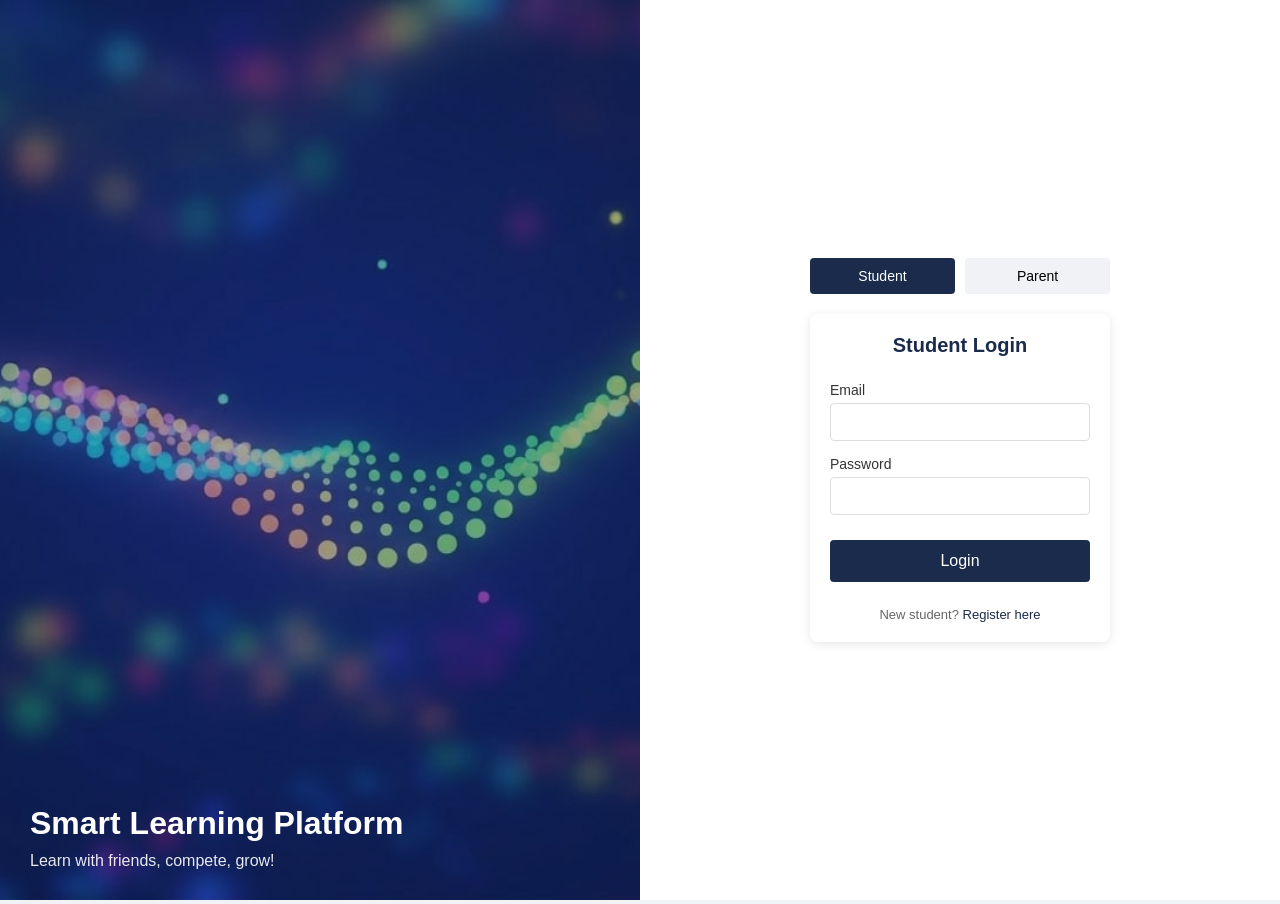
<file: index.html>
<!DOCTYPE html>
<html>
<head>
    <title>Learning Platform</title>
    <link rel="stylesheet" href="style.css">
</head>
<body>

<div class="main-container">
    <div class="left-panel">
        <img src="image/WhatsApp Image 2026-03-03 at 8.42.11 PM.jpeg" alt="Background">
        <div class="left-content">
            <h2>Smart Learning Platform</h2>
            <p>Learn with friends, compete, grow!</p>
        </div>
    </div>
    
    <div class="right-panel">
        <div class="login-tabs">
            <button class="tab-btn active" onclick="showTab('student')">Student</button>
            <button class="tab-btn" onclick="showTab('parent')">Parent</button>
        </div>
        
        <!-- Student Login -->
        <div id="student-login" class="login-form">
            <h2>Student Login</h2>
            <form id="studentLoginForm">
                <div class="input-row">
                    <label>Email</label>
                    <input type="email" id="student-email" required>
                </div>
                <div class="input-row">
                    <label>Password</label>
                    <input type="password" id="student-password" required>
                </div>
                <button type="submit">Login</button>
                <p class="link-text">New student? <a href="#" onclick="showRegister()">Register here</a></p>
            </form>
        </div>
        
        <!-- Parent Login -->
        <div id="parent-login" class="login-form" style="display:none">
            <h2>Parent Login</h2>
            <form id="parentLoginForm">
                <div class="input-row">
                    <label>Email</label>
                    <input type="email" id="parent-email" required>
                </div>
                <div class="input-row">
                    <label>Password</label>
                    <input type="password" id="parent-password" required>
                </div>
                <button type="submit">Login</button>
                <p class="link-text">New parent? Contact admin</p>
            </form>
        </div>
        
        <!-- Student Registration -->
        <div id="student-register" class="login-form" style="display:none">
            <h2>Student Registration</h2>
            <form id="studentRegisterForm">
                <div class="input-row">
                    <label>Full Name</label>
                    <input type="text" id="reg-name" required>
                </div>
                <div class="input-row">
                    <label>Email</label>
                    <input type="email" id="reg-email" required>
                </div>
                <div class="input-row">
                    <label>Password</label>
                    <input type="password" id="reg-password" required>
                </div>
                <div class="input-row">
                    <label>Class</label>
                    <select id="reg-class">
                        <option value="5">Class 5</option>
                        <option value="6">Class 6</option>
                        <option value="7">Class 7</option>
                        <option value="8">Class 8</option>
                        <option value="9">Class 9</option>
                        <option value="10">Class 10</option>
                        <option value="11">Class 11</option>
                        <option value="12">Class 12</option>
                    </select>
                </div>
                <div class="input-row">
                    <label>Parent Email</label>
                    <input type="email" id="reg-parent" required>
                </div>
                <button type="submit">Register</button>
                <p class="link-text">Already have account? <a href="#" onclick="showTab('student')">Login here</a></p>
            </form>
        </div>
    </div>
</div>

<script src="script.js"></script>
</body>
</html>
</file>
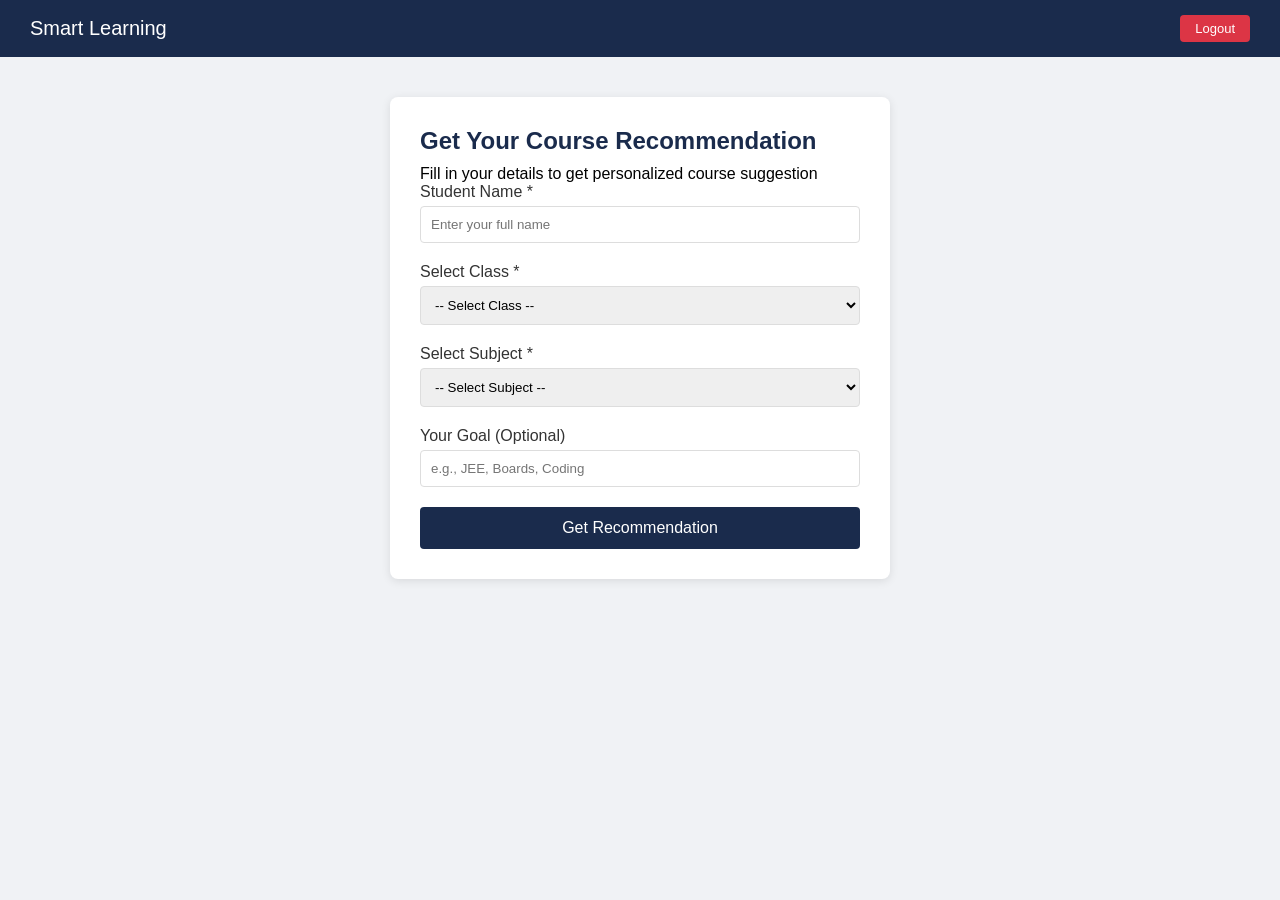
<file: recommend.html>
<!DOCTYPE html>
<html>
<head>
    <title>Course Recommendation</title>
    <link rel="stylesheet" href="style.css">
</head>
<body>

<div class="top-nav">
    <div class="nav-left">
        <h2>Smart Learning</h2>
    </div>
    <div class="nav-right">
        <a href="index.html" class="logout-btn">Logout</a>
    </div>
</div>

<div class="form-container">
    <h2>Get Your Course Recommendation</h2>
    <p>Fill in your details to get personalized course suggestion</p>
    
    <form id="studentForm">
        <div class="form-field">
            <label>Student Name *</label>
            <input type="text" id="studentName" placeholder="Enter your full name" required>
        </div>
        
        <div class="form-field">
            <label>Select Class *</label>
            <select id="class" required>
                <option value="">-- Select Class --</option>
                <option value="5">Class 5</option>
                <option value="6">Class 6</option>
                <option value="7">Class 7</option>
                <option value="8">Class 8</option>
                <option value="9">Class 9</option>
                <option value="10">Class 10</option>
                <option value="11">Class 11</option>
                <option value="12">Class 12</option>
            </select>
        </div>
        
        <div class="form-field">
            <label>Select Subject *</label>
            <select id="subject" required>
                <option value="">-- Select Subject --</option>
                <option value="math">Mathematics</option>
                <option value="physics">Physics</option>
                <option value="chemistry">Chemistry</option>
                <option value="biology">Biology</option>
                <option value="python">Python Programming</option>
            </select>
        </div>
        
        <div class="form-field">
            <label>Your Goal (Optional)</label>
            <input type="text" id="goal" placeholder="e.g., JEE, Boards, Coding">
        </div>
        
        <button type="submit" class="submit-btn">Get Recommendation</button>
    </form>
    
    <div id="result" class="result-box" style="display: none;"></div>
</div>

<script>
document.getElementById('studentForm').addEventListener('submit', function(e) {
    e.preventDefault();
    
    const name = document.getElementById('studentName').value;
    const classLevel = document.getElementById('class').value;
    const subject = document.getElementById('subject').value;
    const goal = document.getElementById('goal').value;
    
    let recommendation = "";
    let duration = "";
    let difficulty = "";
    
    // Math logic
    if (subject === "math") {
        if (classLevel >= 5 && classLevel <= 8) {
            recommendation = `Class ${classLevel} Mathematics Foundation Program`;
            duration = "4 Weeks";
            difficulty = "Basic";
        } 
        else if (classLevel >= 9 && classLevel <= 10) {
            recommendation = `Class ${classLevel} Board Exam Maths Preparation`;
            duration = "6 Weeks";
            difficulty = "Intermediate";
        } 
        else if (classLevel >= 11 && classLevel <= 12) {
            recommendation = `Class ${classLevel} Advanced Mathematics + Competitive Prep`;
            duration = "8 Weeks";
            difficulty = "Advanced";
        }
    }
    // Physics logic
    else if (subject === "physics") {
        if (classLevel <= 8) {
            recommendation = `Class ${classLevel} Basic Science Foundation`;
            duration = "4 Weeks";
            difficulty = "Basic";
        } 
        else if (classLevel >= 9 && classLevel <= 10) {
            recommendation = `Class ${classLevel} Physics Concept Builder`;
            duration = "6 Weeks";
            difficulty = "Intermediate";
        } 
        else if (classLevel >= 11 && classLevel <= 12) {
            if (goal === "jee") {
                recommendation = `JEE Physics Advanced Problem Solving`;
                duration = "10 Weeks";
                difficulty = "Advanced";
            } else {
                recommendation = `Class ${classLevel} Physics Board Preparation`;
                duration = "8 Weeks";
                difficulty = "Advanced";
            }
        }
    }
    // Python logic
    else if (subject === "python") {
        if (classLevel <= 8) {
            recommendation = "Python Basics for Beginners";
            duration = "4 Weeks";
            difficulty = "Basic";
        } 
        else if (classLevel >= 9 && classLevel <= 10) {
            recommendation = "Intermediate Python with Mini Projects";
            duration = "6 Weeks";
            difficulty = "Intermediate";
        } 
        else {
            recommendation = "Advanced Python + Real World Projects";
            duration = "8 Weeks";
            difficulty = "Advanced";
        }
    }
    // Default
    else {
        recommendation = "Customized Learning Path";
        duration = "6 Weeks";
        difficulty = "Moderate";
    }
    
    const resultDiv = document.getElementById('result');
    resultDiv.style.display = 'block';
    resultDiv.innerHTML = `
        <h3>Your Personalized Recommendation:</h3>
        <p><strong>Hello ${name},</strong></p>
        <p>Recommended Course: ${recommendation}</p>
        <p>Duration: ${duration}</p>
        <p>Difficulty Level: ${difficulty}</p>
        <br>
        <button onclick="window.location.href='student-dashboard.html'" class="dash-btn">Go to Dashboard</button>
    `;
});
</script>

</body>
</html>
</file>
<file: style.css>
* {
    margin: 0;
    padding: 0;
    box-sizing: border-box;
    font-family: Arial, sans-serif;
}

body {
    background: #f0f2f5;
}

/* LOGIN PAGE */
.main-container {
    display: flex;
    min-height: 100vh;
}

.left-panel {
    flex: 1;
    position: relative;
    background: #1a2b4c;
    color: white;
}

.left-panel img {
    width: 100%;
    height: 100%;
    object-fit: cover;
    opacity: 0.6;
}

.left-content {
    position: absolute;
    bottom: 30px;
    left: 30px;
}

.left-content h2 {
    font-size: 32px;
    margin-bottom: 10px;
}

.left-content p {
    font-size: 16px;
    opacity: 0.9;
}

.right-panel {
    flex: 1;
    display: flex;
    flex-direction: column;
    justify-content: center;
    align-items: center;
    background: white;
}

.login-tabs {
    display: flex;
    gap: 10px;
    margin-bottom: 20px;
    width: 300px;
}

.tab-btn {
    flex: 1;
    padding: 10px;
    background: #f0f2f5;
    border: none;
    border-radius: 4px;
    cursor: pointer;
    font-size: 14px;
}

.tab-btn.active {
    background: #1a2b4c;
    color: white;
}

.login-form {
    width: 300px;
    padding: 20px;
    background: white;
    border-radius: 8px;
    box-shadow: 0 2px 10px rgba(0,0,0,0.1);
}

.login-form h2 {
    text-align: center;
    margin-bottom: 25px;
    color: #1a2b4c;
    font-size: 20px;
}

.input-row {
    margin-bottom: 15px;
}

.input-row label {
    display: block;
    margin-bottom: 5px;
    color: #333;
    font-size: 14px;
    font-weight: 500;
}

.input-row input,
.input-row select {
    width: 100%;
    padding: 10px;
    border: 1px solid #ddd;
    border-radius: 4px;
    font-size: 14px;
}

.input-row input:focus,
.input-row select:focus {
    outline: none;
    border-color: #1a2b4c;
}

.login-form button {
    width: 100%;
    padding: 12px;
    background: #1a2b4c;
    color: white;
    border: none;
    border-radius: 4px;
    cursor: pointer;
    font-size: 16px;
    margin: 10px 0;
}

.login-form button:hover {
    background: #2a3c5c;
}

.link-text {
    text-align: center;
    font-size: 13px;
    color: #666;
    margin-top: 15px;
}

.link-text a {
    color: #1a2b4c;
    text-decoration: none;
}

.link-text a:hover {
    text-decoration: underline;
}

/* TOP NAVIGATION */
.top-nav {
    background: #1a2b4c;
    color: white;
    padding: 15px 30px;
    display: flex;
    justify-content: space-between;
    align-items: center;
}

.nav-left h2 {
    font-size: 20px;
    font-weight: 500;
}

.nav-right {
    display: flex;
    align-items: center;
    gap: 20px;
}

.nav-right span {
    font-size: 14px;
}

.logout-btn {
    background: #dc3545;
    color: white;
    text-decoration: none;
    padding: 6px 15px;
    border-radius: 4px;
    font-size: 13px;
}

.logout-btn:hover {
    background: #c82333;
}

/* PAGE TITLE */
.page-title {
    text-align: center;
    margin: 25px 0;
    color: #1a2b4c;
    font-size: 24px;
}

/* LEADERBOARD SECTION */
.leaderboard-section {
    max-width: 800px;
    margin: 20px auto;
    padding: 20px;
    background: white;
    border-radius: 8px;
    box-shadow: 0 2px 5px rgba(0,0,0,0.1);
}

.leaderboard-section h3 {
    color: #1a2b4c;
    margin-bottom: 15px;
    padding-bottom: 10px;
    border-bottom: 2px solid #1a2b4c;
}

.leaderboard table {
    width: 100%;
    border-collapse: collapse;
}

.leaderboard th {
    background: #1a2b4c;
    color: white;
    padding: 10px;
    text-align: center;
    font-size: 14px;
}

.leaderboard td {
    padding: 8px;
    text-align: center;
    border-bottom: 1px solid #ddd;
    font-size: 14px;
}

.leaderboard tr:hover {
    background: #f8f9fa;
}

/* DASHBOARD CARDS */
.dashboard-cards {
    display: grid;
    grid-template-columns: repeat(3, 1fr);
    gap: 20px;
    padding: 20px;
    max-width: 900px;
    margin: 0 auto;
}

.card {
    background: white;
    padding: 20px;
    text-align: center;
    border-radius: 8px;
    box-shadow: 0 2px 5px rgba(0,0,0,0.1);
    cursor: pointer;
    border: 1px solid #eee;
    transition: 0.2s;
}

.card:hover {
    transform: translateY(-3px);
    border-color: #1a2b4c;
    box-shadow: 0 5px 15px rgba(0,0,0,0.2);
}

.card h3 {
    color: #1a2b4c;
    margin-bottom: 8px;
    font-size: 18px;
}

.card p {
    color: #666;
    font-size: 13px;
}

/* CONTENT SECTION */
.content-section {
    max-width: 700px;
    margin: 20px auto 40px;
    padding: 25px;
    background: white;
    border-radius: 8px;
    box-shadow: 0 2px 5px rgba(0,0,0,0.1);
}

.content-section h3 {
    color: #1a2b4c;
    margin-bottom: 20px;
    padding-bottom: 10px;
    border-bottom: 2px solid #1a2b4c;
}

/* PROFILE BOX */
.profile-box {
    background: #f8f9fa;
    padding: 20px;
    border-radius: 6px;
}

.profile-box p {
    margin: 12px 0;
    padding: 10px;
    background: white;
    border-radius: 4px;
    border: 1px solid #eee;
}

/* VIDEO CONTROLS */
.video-controls {
    display: flex;
    gap: 10px;
    margin: 20px 0;
    flex-wrap: wrap;
}

.video-controls select,
.video-controls button {
    padding: 8px 15px;
    border: 1px solid #ddd;
    border-radius: 4px;
    font-size: 14px;
}

.video-controls select {
    flex: 1;
    min-width: 150px;
}

.video-controls button {
    background: #1a2b4c;
    color: white;
    cursor: pointer;
    border: none;
}

.video-controls button:hover {
    background: #2a3c5c;
}

.video-grid {
    display: grid;
    grid-template-columns: repeat(auto-fit, minmax(280px, 1fr));
    gap: 20px;
    margin-top: 20px;
}

.video-card {
    background: #f8f9fa;
    border-radius: 6px;
    overflow: hidden;
    border: 1px solid #eee;
}

.video-card p {
    padding: 10px;
    text-align: center;
    color: #1a2b4c;
    font-weight: 500;
}

/* QUIZ STYLES - Microsoft Forms Style */
.quiz-setup {
    display: flex;
    gap: 10px;
    margin: 20px 0;
    flex-wrap: wrap;
}

.quiz-setup select,
.quiz-setup button {
    padding: 8px 15px;
    border: 1px solid #ddd;
    border-radius: 4px;
    font-size: 14px;
}

.quiz-setup select {
    flex: 1;
    min-width: 150px;
}

.quiz-setup button {
    background: #1a2b4c;
    color: white;
    cursor: pointer;
    border: none;
}

.quiz-setup button:hover {
    background: #2a3c5c;
}

.quiz-container {
    background: white;
    border-radius: 8px;
    padding: 25px;
    margin-top: 20px;
    border: 1px solid #ddd;
}

.quiz-header {
    display: flex;
    justify-content: space-between;
    align-items: center;
    margin-bottom: 20px;
    padding-bottom: 15px;
    border-bottom: 2px solid #1a2b4c;
}

.quiz-header h4 {
    color: #1a2b4c;
    font-size: 18px;
}

.quiz-progress {
    background: #f0f2f5;
    padding: 5px 15px;
    border-radius: 20px;
    font-size: 14px;
    color: #1a2b4c;
    font-weight: 500;
}

.question-area {
    margin-bottom: 25px;
}

.question-text {
    font-size: 18px;
    font-weight: 500;
    color: #1a2b4c;
    line-height: 1.5;
}

.options-area {
    display: flex;
    flex-direction: column;
    gap: 12px;
    margin-bottom: 25px;
}

.option-item {
    display: flex;
    align-items: center;
    padding: 12px 15px;
    background: #f8f9fa;
    border: 1px solid #ddd;
    border-radius: 6px;
    cursor: pointer;
    transition: 0.2s;
}

.option-item:hover {
    background: #e9ecef;
    border-color: #1a2b4c;
}

.option-item input[type="radio"] {
    margin-right: 15px;
    width: 18px;
    height: 18px;
    cursor: pointer;
}

.option-item label {
    cursor: pointer;
    font-size: 16px;
    width: 100%;
}

#next-btn {
    background: #1a2b4c;
    color: white;
    border: none;
    padding: 12px 30px;
    border-radius: 6px;
    font-size: 16px;
    cursor: pointer;
    float: right;
}

#next-btn:hover {
    background: #2a3c5c;
}

.quiz-result {
    background: white;
    border-radius: 8px;
    padding: 30px;
    text-align: center;
    margin-top: 20px;
    border: 1px solid #ddd;
}

.score-circle {
    width: 150px;
    height: 150px;
    border-radius: 50%;
    background: #f0f2f5;
    margin: 20px auto;
    display: flex;
    flex-direction: column;
    justify-content: center;
    align-items: center;
    border: 4px solid #1a2b4c;
}

.score-number {
    font-size: 28px;
    font-weight: bold;
    color: #1a2b4c;
}

.score-percent {
    font-size: 18px;
    color: #666;
}

.score-grade {
    font-size: 20px;
    margin: 15px 0;
    color: #1a2b4c;
    font-weight: 500;
}

.quiz-result button {
    background: #1a2b4c;
    color: white;
    border: none;
    padding: 10px 25px;
    border-radius: 6px;
    margin: 10px;
    cursor: pointer;
    font-size: 14px;
}

.quiz-result button:hover {
    background: #2a3c5c;
}

.quiz-result button:last-child {
    background: #28a745;
}

.quiz-result button:last-child:hover {
    background: #218838;
}

/* GAMES SECTION */
.games-grid {
    display: grid;
    grid-template-columns: repeat(2, 1fr);
    gap: 20px;
    margin: 20px 0;
}

.game-card {
    background: white;
    padding: 20px;
    border-radius: 8px;
    text-align: center;
    cursor: pointer;
    border: 1px solid #ddd;
    transition: 0.2s;
}

.game-card:hover {
    border-color: #1a2b4c;
    transform: translateY(-2px);
    box-shadow: 0 5px 15px rgba(0,0,0,0.1);
}

.game-card h4 {
    color: #1a2b4c;
    margin-bottom: 10px;
    font-size: 18px;
}

.game-card p {
    color: #666;
    font-size: 13px;
}

.game-area {
    background: white;
    padding: 25px;
    border-radius: 8px;
    margin-top: 20px;
    text-align: center;
    border: 1px solid #ddd;
}

.game-area h4 {
    color: #1a2b4c;
    margin-bottom: 15px;
}

.game-area input {
    padding: 8px 12px;
    margin: 10px;
    border: 1px solid #ddd;
    border-radius: 4px;
    font-size: 16px;
    width: 100px;
}

.game-area button {
    background: #1a2b4c;
    color: white;
    border: none;
    padding: 8px 20px;
    border-radius: 4px;
    margin: 5px;
    cursor: pointer;
    font-size: 14px;
}

.game-area button:hover {
    background: #2a3c5c;
}

#game-result {
    margin-top: 15px;
    font-size: 16px;
    font-weight: 500;
}

/* E-BOOKS GRID */
.ebooks-grid {
    display: grid;
    grid-template-columns: repeat(2, 1fr);
    gap: 20px;
    margin: 20px 0;
}

.ebook-card {
    background: white;
    padding: 20px;
    border-radius: 8px;
    text-align: center;
    border: 1px solid #ddd;
    transition: 0.2s;
}

.ebook-card:hover {
    border-color: #1a2b4c;
    box-shadow: 0 2px 10px rgba(0,0,0,0.1);
}

.ebook-card h4 {
    color: #1a2b4c;
    margin-bottom: 5px;
    font-size: 18px;
}

.ebook-card p {
    color: #666;
    font-size: 13px;
    margin-bottom: 15px;
}

.ebook-card button {
    background: #28a745;
    color: white;
    border: none;
    padding: 8px 20px;
    border-radius: 4px;
    cursor: pointer;
    width: 100%;
    font-size: 14px;
}

.ebook-card button:hover {
    background: #218838;
}

/* PROGRESS SECTION */
#progress-stats {
    background: #f8f9fa;
    padding: 20px;
    border-radius: 6px;
    margin-bottom: 20px;
    display: grid;
    grid-template-columns: repeat(3, 1fr);
    gap: 15px;
}

#progress-stats p {
    background: white;
    padding: 12px;
    border-radius: 4px;
    border: 1px solid #eee;
    text-align: center;
}

#score-history {
    background: #f8f9fa;
    padding: 20px;
    border-radius: 6px;
}

#score-history h4 {
    color: #1a2b4c;
    margin-bottom: 15px;
}

#score-history ul {
    list-style: none;
}

#score-history li {
    background: white;
    padding: 10px 15px;
    margin: 8px 0;
    border-radius: 4px;
    border: 1px solid #eee;
    color: #333;
}

/* PARENT DASHBOARD */
.parent-container {
    max-width: 800px;
    margin: 30px auto;
    display: grid;
    grid-template-columns: repeat(2, 1fr);
    gap: 20px;
    padding: 0 20px;
}

.parent-card {
    background: white;
    padding: 25px;
    border-radius: 8px;
    box-shadow: 0 2px 5px rgba(0,0,0,0.1);
}

.parent-card h3 {
    color: #1a2b4c;
    margin-bottom: 20px;
    padding-bottom: 10px;
    border-bottom: 2px solid #1a2b4c;
}

.parent-card button {
    background: #1a2b4c;
    color: white;
    border: none;
    padding: 10px 20px;
    border-radius: 4px;
    margin: 5px;
    cursor: pointer;
    width: 100%;
}

.parent-card button:hover {
    background: #2a3c5c;
}

/* RESPONSIVE DESIGN */
@media (max-width: 700px) {
    .main-container {
        flex-direction: column;
    }
    
    .left-panel {
        height: 200px;
    }
    
    .dashboard-cards {
        grid-template-columns: repeat(2, 1fr);
        padding: 15px;
    }
    
    .games-grid,
    .ebooks-grid {
        grid-template-columns: 1fr;
    }
    
    .parent-container {
        grid-template-columns: 1fr;
    }
    
    #progress-stats {
        grid-template-columns: 1fr;
    }
}

@media (max-width: 500px) {
    .dashboard-cards {
        grid-template-columns: 1fr;
    }
    
    .video-controls,
    .quiz-setup {
        flex-direction: column;
    }
    
    .video-controls select,
    .quiz-setup select {
        width: 100%;
    }
}

/* UTILITY CLASSES */
.text-center {
    text-align: center;
}

.mt-20 {
    margin-top: 20px;
}

.mb-20 {
    margin-bottom: 20px;
}

.hidden {
    display: none;
}

/* Form Container */
.form-container {
    max-width: 500px;
    margin: 40px auto;
    background: white;
    padding: 30px;
    border-radius: 8px;
    box-shadow: 0 2px 10px rgba(0,0,0,0.1);
}

.form-container h2 {
    color: #1a2b4c;
    margin-bottom: 10px;
}

.form-field {
    margin-bottom: 20px;
}

.form-field label {
    display: block;
    margin-bottom: 5px;
    color: #333;
    font-weight: 500;
}

.form-field input,
.form-field select {
    width: 100%;
    padding: 10px;
    border: 1px solid #ddd;
    border-radius: 4px;
}

.submit-btn {
    width: 100%;
    padding: 12px;
    background: #1a2b4c;
    color: white;
    border: none;
    border-radius: 4px;
    cursor: pointer;
    font-size: 16px;
}

.submit-btn:hover {
    background: #2a3c5c;
}

.result-box {
    margin-top: 30px;
    padding: 20px;
    background: #f8f9fa;
    border-left: 4px solid #1a2b4c;
    border-radius: 4px;
    line-height: 1.6;
}

.dash-btn {
    background: #28a745;
    color: white;
    border: none;
    padding: 10px 20px;
    border-radius: 4px;
    cursor: pointer;
    font-size: 14px;
}

.dash-btn:hover {
    background: #218838;
}
</file>
